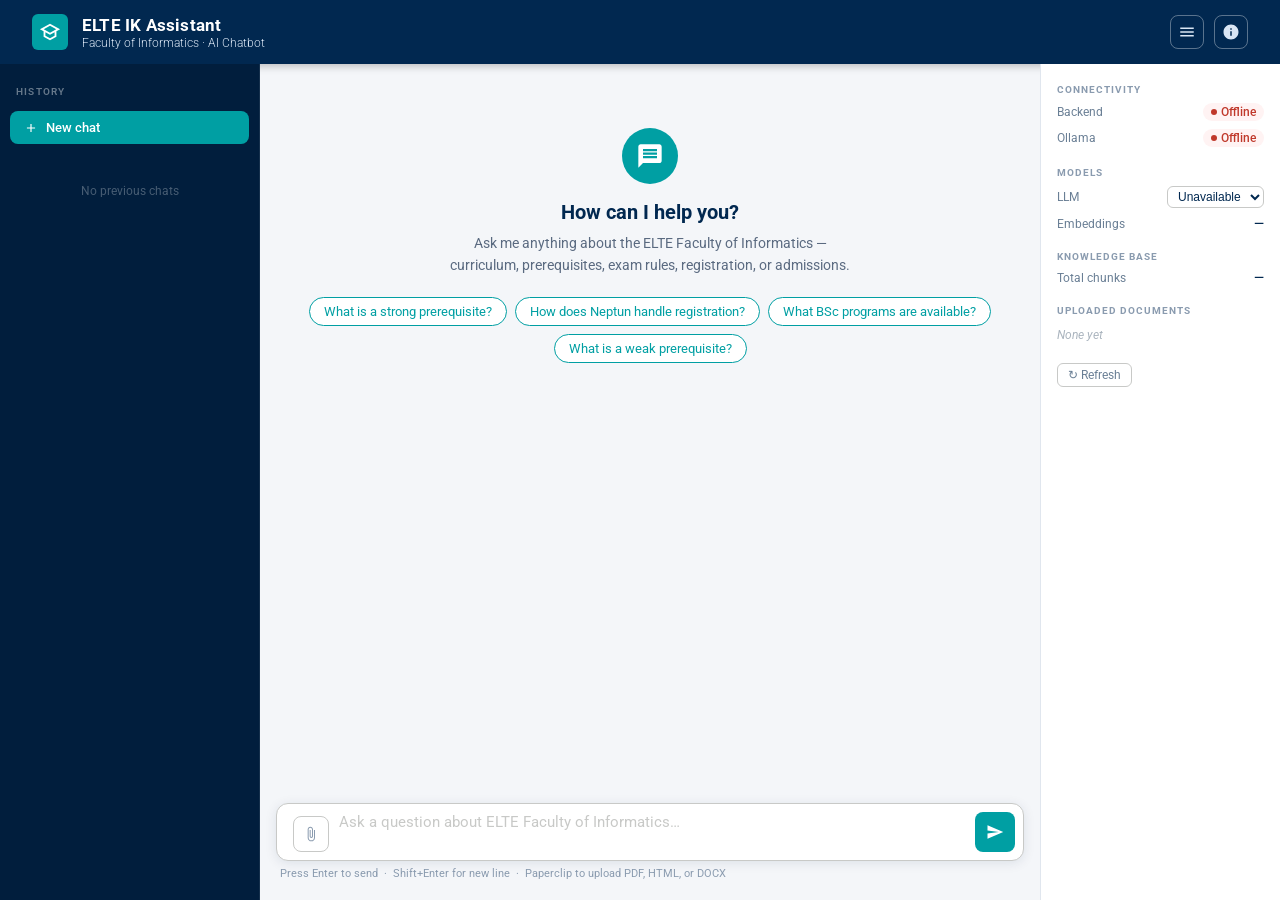
<file: app/static/index.html>
<!DOCTYPE html>
<html lang="en">
<head>
  <meta charset="UTF-8" />
  <meta name="viewport" content="width=device-width, initial-scale=1.0" />
  <title>ELTE IK Assistant</title>
  <link href="https://fonts.googleapis.com/css2?family=Roboto:wght@300;400;500;700&display=swap" rel="stylesheet" />
  <link rel="stylesheet" href="style.css" />
</head>
<body>

<!-- ── Header ── -->
<header>
  <div class="header-brand">
    <div class="header-logo">
      <svg viewBox="0 0 24 24"><path d="M12 3L1 9l4 2.18v6L12 21l7-3.82v-6L23 9 12 3zm6.82 6L12 12.72 5.18 9 12 5.28 18.82 9zM17 15.99l-5 2.73-5-2.73v-3.72L12 15l5-2.73v3.72z"/></svg>
    </div>
    <div>
      <div class="header-title">ELTE IK Assistant</div>
      <div class="header-subtitle">Faculty of Informatics · AI Chatbot</div>
    </div>
  </div>

  <div style="display:flex;align-items:center;gap:10px;">
    <button class="sidebar-toggle-btn" onclick="toggleSidebar()" title="Toggle history">
      <svg viewBox="0 0 24 24"><path d="M3 18h18v-2H3v2zm0-5h18v-2H3v2zm0-7v2h18V6H3z"/></svg>
    </button>
    <button class="sidebar-toggle-btn" onclick="toggleRightSidebar()" title="Toggle system info">
      <svg viewBox="0 0 24 24"><path d="M12 2C6.48 2 2 6.48 2 12s4.48 10 10 10 10-4.48 10-10S17.52 2 12 2zm1 15h-2v-6h2v6zm0-8h-2V7h2v2z"/></svg>
    </button>
  </div>
</header>

<!-- ── App body ── -->
<div class="app-body">

<!-- ── Sidebar ── -->
<aside class="sidebar" id="sidebar">
  <div class="sidebar-header">
    <span class="sidebar-label">History</span>
  </div>
  <button class="sidebar-new-btn" onclick="newChat()">
    <svg viewBox="0 0 24 24"><path d="M19 13h-6v6h-2v-6H5v-2h6V5h2v6h6v2z"/></svg>
    New chat
  </button>
  <div class="session-list" id="session-list">
    <div class="session-empty">No previous chats</div>
  </div>
</aside>

<!-- ── Chat ── -->
<main>
  <div id="messages">
    <div class="welcome" id="welcome">
      <div class="welcome-icon">
        <svg viewBox="0 0 24 24"><path d="M20 2H4c-1.1 0-2 .9-2 2v18l4-4h14c1.1 0 2-.9 2-2V4c0-1.1-.9-2-2-2zm-2 12H6v-2h12v2zm0-3H6V9h12v2zm0-3H6V6h12v2z"/></svg>
      </div>
      <h2>How can I help you?</h2>
      <p>Ask me anything about the ELTE Faculty of Informatics — curriculum, prerequisites, exam rules, registration, or admissions.</p>
      <div class="suggestion-chips">
        <button class="chip" onclick="sendSuggestion(this)">What is a strong prerequisite?</button>
        <button class="chip" onclick="sendSuggestion(this)">How does Neptun handle registration?</button>
        <button class="chip" onclick="sendSuggestion(this)">What BSc programs are available?</button>
        <button class="chip" onclick="sendSuggestion(this)">What is a weak prerequisite?</button>
      </div>
    </div>
  </div>

  <div class="input-bar">
    <div class="input-wrap">
      <input type="file" id="file-input" accept=".pdf,.html,.htm,.docx" hidden />
      <button id="upload-btn" onclick="document.getElementById('file-input').click()" title="Upload PDF or HTML">
        <svg viewBox="0 0 24 24"><path d="M16.5 6v11.5c0 2.21-1.79 4-4 4s-4-1.79-4-4V5c0-1.38 1.12-2.5 2.5-2.5s2.5 1.12 2.5 2.5v10.5c0 .55-.45 1-1 1s-1-.45-1-1V6H10v9.5c0 1.38 1.12 2.5 2.5 2.5s2.5-1.12 2.5-2.5V5c0-2.21-1.79-4-4-4S7 2.79 7 5v12.5c0 3.04 2.46 5.5 5.5 5.5s5.5-2.46 5.5-5.5V6h-1.5z"/></svg>
      </button>
      <textarea id="user-input" rows="1" placeholder="Ask a question about ELTE Faculty of Informatics…"></textarea>
      <button id="send-btn" onclick="sendMessage()" title="Send">
        <svg viewBox="0 0 24 24"><path d="M2.01 21L23 12 2.01 3 2 10l15 2-15 2z"/></svg>
      </button>
    </div>
    <div id="upload-toast"></div>
    <div class="input-hint">Press Enter to send &nbsp;·&nbsp; Shift+Enter for new line &nbsp;·&nbsp; Paperclip to upload PDF, HTML, or DOCX</div>
  </div>
</main>

<!-- ── Right sidebar ── -->
<aside class="right-sidebar" id="right-sidebar">

  <div class="info-section">
    <div class="info-section-title">Connectivity</div>
    <div class="info-row">
      <span class="info-row-label">Backend</span>
      <span class="info-badge online" id="info-backend"><span class="dot"></span>Checking…</span>
    </div>
    <div class="info-row">
      <span class="info-row-label">Ollama</span>
      <span class="info-badge online" id="info-ollama"><span class="dot"></span>Checking…</span>
    </div>
  </div>

  <div class="info-section">
    <div class="info-section-title">Models</div>
    <div class="info-row">
      <span class="info-row-label">LLM</span>
      <select id="model-select" style="font-size:12px;color:var(--text);background:var(--surface);border:1.5px solid var(--gray);border-radius:6px;padding:2px 6px;cursor:pointer;outline:none;max-width:130px;">
        <option value="">Loading…</option>
      </select>
    </div>
    <div class="info-row">
      <span class="info-row-label">Embeddings</span>
      <span class="info-value" id="info-embed">—</span>
    </div>
  </div>

  <div class="info-section">
    <div class="info-section-title">Knowledge Base</div>
    <div class="info-row">
      <span class="info-row-label">Total chunks</span>
      <span class="info-value" id="info-chunks">—</span>
    </div>
  </div>

  <div class="info-section">
    <div class="info-section-title">Uploaded Documents</div>
    <div id="info-uploads"><span class="info-empty">None yet</span></div>
  </div>

  <button class="info-refresh-btn" onclick="loadInfo()">↻ Refresh</button>

</aside>

</div><!-- /.app-body -->

<script src="script.js"></script>
</body>
</html>
</file>
<file: app/static/style.css>
/* ── Design tokens (from ELTE website) ── */
    :root {
      --navy:   #012850;
      --teal:   #009FA3;
      --gold:   #F8CD69;
      --gray:   #C8C9C7;
      --light:  #DAE6F4;
      --white:  #ffffff;
      --bg:     #f4f6f9;
      --radius: 8px;
      --shadow: 0 2px 12px rgba(1,40,80,0.10);
    }

    * { box-sizing: border-box; margin: 0; padding: 0; }

    body {
      font-family: 'Roboto', sans-serif;
      background: var(--bg);
      color: var(--navy);
      height: 100dvh;
      display: flex;
      flex-direction: column;
    }

    /* ── Header ── */
    header {
      background: var(--navy);
      padding: 0 32px;
      height: 64px;
      display: flex;
      align-items: center;
      justify-content: space-between;
      box-shadow: 0 2px 8px rgba(0,0,0,0.25);
      flex-shrink: 0;
    }

    .header-brand {
      display: flex;
      align-items: center;
      gap: 14px;
    }

    .header-logo {
      width: 36px;
      height: 36px;
      background: var(--teal);
      border-radius: 6px;
      display: flex;
      align-items: center;
      justify-content: center;
    }

    .header-logo svg { width: 22px; height: 22px; fill: white; }

    .header-title {
      color: var(--white);
      font-size: 17px;
      font-weight: 700;
      letter-spacing: 0.2px;
    }

    .header-subtitle {
      color: var(--light);
      font-size: 12px;
      font-weight: 300;
      margin-top: 1px;
    }

    /* ── Chat area ── */
    main {
      flex: 1;
      overflow: hidden;
      display: flex;
      flex-direction: column;
      max-width: 860px;
      width: 100%;
      margin: 0 auto;
      padding: 0 16px;
    }

    #messages {
      flex: 1;
      overflow-y: auto;
      padding: 24px 0 8px;
      display: flex;
      flex-direction: column;
      gap: 20px;
      scroll-behavior: smooth;
    }

    /* scrollbar */
    #messages::-webkit-scrollbar { width: 5px; }
    #messages::-webkit-scrollbar-thumb { background: var(--gray); border-radius: 4px; }

    /* ── Welcome message ── */
    .welcome {
      text-align: center;
      padding: 40px 20px 20px;
      color: #5a6a80;
    }

    .welcome-icon {
      width: 56px;
      height: 56px;
      background: var(--teal);
      border-radius: 50%;
      display: flex;
      align-items: center;
      justify-content: center;
      margin: 0 auto 16px;
    }

    .welcome-icon svg { width: 28px; height: 28px; fill: white; }

    .welcome h2 { font-size: 20px; font-weight: 700; color: var(--navy); margin-bottom: 8px; }
    .welcome p  { font-size: 14px; line-height: 1.6; max-width: 420px; margin: 0 auto; }

    .suggestion-chips {
      display: flex;
      flex-wrap: wrap;
      gap: 8px;
      justify-content: center;
      margin-top: 20px;
    }

    .chip {
      background: var(--white);
      border: 1.5px solid var(--teal);
      color: var(--teal);
      padding: 6px 14px;
      border-radius: 20px;
      font-size: 13px;
      cursor: pointer;
      transition: background 0.2s, color 0.2s;
      font-family: inherit;
    }
    .chip:hover { background: var(--teal); color: var(--white); }

    /* ── Message bubbles ── */
    .msg {
      display: flex;
      gap: 10px;
      align-items: flex-start;
      max-width: 78%;
    }

    .msg.user {
      align-self: flex-end;
      flex-direction: row-reverse;
    }

    .avatar {
      width: 32px;
      height: 32px;
      border-radius: 50%;
      flex-shrink: 0;
      display: flex;
      align-items: center;
      justify-content: center;
      font-size: 13px;
      font-weight: 700;
    }

    .msg.bot  .avatar { background: var(--navy);  color: var(--white); font-size: 11px; }
    .msg.user .avatar { background: var(--teal);  color: var(--white); }

    .bubble {
      padding: 12px 16px;
      border-radius: var(--radius);
      font-size: 14.5px;
      line-height: 1.65;
      box-shadow: var(--shadow);
    }

    .msg.user .bubble {
      background: var(--teal);
      color: var(--white);
      border-bottom-right-radius: 2px;
    }

    .msg.bot .bubble {
      background: var(--white);
      color: var(--navy);
      border-bottom-left-radius: 2px;
    }

    .msg.error .bubble {
      background: #fff3f3;
      color: #c0392b;
      border-left: 3px solid #f44336;
    }

    /* ── Response time ── */
    .response-time {
      font-size: 11px;
      color: #9aabbc;
      margin-top: 8px;
      display: flex;
      align-items: center;
      gap: 4px;
    }
    .response-time svg { width: 11px; height: 11px; fill: #9aabbc; }

    /* ── Sources ── */
    .sources {
      margin-top: 10px;
    }

    .sources-toggle {
      background: none;
      border: none;
      color: var(--teal);
      font-size: 12px;
      font-family: inherit;
      cursor: pointer;
      padding: 0;
      display: flex;
      align-items: center;
      gap: 4px;
    }

    .sources-toggle svg {
      width: 12px; height: 12px;
      transition: transform 0.2s;
    }
    .sources-toggle.open svg { transform: rotate(90deg); }

    .sources-list {
      display: none;
      flex-wrap: wrap;
      gap: 6px;
      margin-top: 6px;
    }
    .sources-list.visible { display: flex; }

    .source-tag {
      background: #fff8e1;
      border: 1px solid var(--gold);
      color: #7a5e00;
      padding: 3px 10px;
      border-radius: 12px;
      font-size: 11.5px;
    }

    /* ── Typing indicator ── */
    .typing .bubble {
      display: flex;
      align-items: center;
      gap: 5px;
      padding: 14px 18px;
    }

    .dot {
      width: 7px; height: 7px;
      background: var(--teal);
      border-radius: 50%;
      animation: bounce 1.2s infinite;
    }
    .dot:nth-child(2) { animation-delay: 0.2s; }
    .dot:nth-child(3) { animation-delay: 0.4s; }

    @keyframes bounce {
      0%, 60%, 100% { transform: translateY(0); }
      30%            { transform: translateY(-6px); }
    }

    /* ── Input bar ── */
    .input-bar {
      padding: 14px 0 20px;
      flex-shrink: 0;
    }

    .input-wrap {
      display: flex;
      gap: 10px;
      background: var(--white);
      border: 1.5px solid var(--gray);
      border-radius: 12px;
      padding: 8px 8px 8px 16px;
      box-shadow: var(--shadow);
      transition: border-color 0.2s;
    }
    .input-wrap:focus-within { border-color: var(--teal); }

    #user-input {
      flex: 1;
      border: none;
      outline: none;
      font-family: inherit;
      font-size: 14.5px;
      color: var(--navy);
      background: transparent;
      resize: none;
      max-height: 120px;
      line-height: 1.5;
    }

    #user-input::placeholder { color: var(--gray); }

    #send-btn {
      width: 40px;
      height: 40px;
      border-radius: 8px;
      background: var(--teal);
      border: none;
      cursor: pointer;
      display: flex;
      align-items: center;
      justify-content: center;
      flex-shrink: 0;
      transition: background 0.2s, transform 0.1s;
      align-self: flex-end;
    }
    #send-btn:hover:not(:disabled) { background: #007d80; }
    #send-btn:active:not(:disabled) { transform: scale(0.93); }
    #send-btn:disabled { background: var(--gray); cursor: not-allowed; }
    #send-btn svg { width: 18px; height: 18px; fill: white; }

    .input-hint {
      font-size: 11px;
      color: #8a9baf;
      margin-top: 6px;
      padding: 0 4px;
    }

    /* ── Model selector ── */
    .model-row {
      display: flex;
      align-items: center;
      gap: 8px;
      margin-top: 8px;
      padding: 0 4px;
    }
    .model-row label {
      font-size: 11px;
      color: #8a9baf;
      white-space: nowrap;
    }
    #model-select {
      font-size: 12px;
      color: var(--text);
      background: var(--surface);
      border: 1.5px solid var(--gray);
      border-radius: 6px;
      padding: 3px 8px;
      cursor: pointer;
      outline: none;
      transition: border-color .15s;
    }
    #model-select:focus { border-color: var(--teal); }
    #model-select:disabled { opacity: .5; cursor: default; }

    /* ── Upload button ── */
    #upload-btn {
      width: 36px;
      height: 36px;
      border-radius: 8px;
      background: transparent;
      border: 1.5px solid var(--gray);
      cursor: pointer;
      display: flex;
      align-items: center;
      justify-content: center;
      flex-shrink: 0;
      transition: border-color 0.2s, background 0.2s;
      align-self: flex-end;
      color: #8a9baf;
    }
    #upload-btn:hover:not(:disabled) { border-color: var(--teal); color: var(--teal); }
    #upload-btn:disabled { opacity: 0.4; cursor: not-allowed; }
    #upload-btn svg { width: 16px; height: 16px; fill: currentColor; }

    /* ── Upload toast ── */
    #upload-toast {
      display: none;
      align-items: center;
      gap: 8px;
      margin-top: 6px;
      padding: 7px 12px;
      border-radius: 8px;
      font-size: 12.5px;
      font-weight: 500;
    }
    #upload-toast.indexing  { background: #e8f4fd; color: #1565c0; border: 1px solid #90caf9; display: flex; }
    #upload-toast.success   { background: #e8f5e9; color: #2e7d32; border: 1px solid #a5d6a7; display: flex; }
    #upload-toast.duplicate { background: #fff8e1; color: #7a5e00; border: 1px solid var(--gold); display: flex; }
    #upload-toast.error     { background: #fff3f3; color: #c0392b; border: 1px solid #f44336; display: flex; }

    /* ── Right sidebar ── */
    .right-sidebar {
      width: 240px;
      min-width: 240px;
      background: var(--white);
      border-left: 1px solid #e0e6ee;
      display: flex;
      flex-direction: column;
      overflow-y: auto;
      padding: 20px 16px;
      gap: 20px;
      transition: width 0.25s ease, min-width 0.25s ease;
      flex-shrink: 0;
    }
    .right-sidebar.collapsed { width: 0; min-width: 0; padding: 0; overflow: hidden; }
    .right-sidebar::-webkit-scrollbar { width: 4px; }
    .right-sidebar::-webkit-scrollbar-thumb { background: var(--gray); border-radius: 4px; }

    .info-section { display: flex; flex-direction: column; gap: 8px; }

    .info-section-title {
      font-size: 10px;
      font-weight: 700;
      letter-spacing: 1px;
      text-transform: uppercase;
      color: #8a9baf;
    }

    .info-row {
      display: flex;
      align-items: center;
      justify-content: space-between;
      font-size: 12.5px;
      color: var(--navy);
      gap: 8px;
    }
    .info-row-label { color: #6a7f95; font-size: 12px; }
    .info-value { font-weight: 500; text-align: right; word-break: break-all; }

    .info-badge {
      display: inline-flex;
      align-items: center;
      gap: 4px;
      font-size: 11.5px;
      font-weight: 500;
      padding: 2px 8px;
      border-radius: 10px;
    }
    .info-badge.online  { background: #e8f5e9; color: #2e7d32; }
    .info-badge.offline { background: #fff3f3; color: #c0392b; }
    .info-badge .dot { width: 6px; height: 6px; border-radius: 50%; background: currentColor; }

    .uploaded-file-item {
      display: flex;
      align-items: flex-start;
      gap: 6px;
      padding: 7px 9px;
      background: #f4f6f9;
      border-radius: 6px;
      font-size: 12px;
      color: var(--navy);
      word-break: break-word;
    }
    .uploaded-file-item svg { width: 13px; height: 13px; fill: var(--teal); flex-shrink: 0; margin-top: 1px; }
    .uploaded-file-chunks { font-size: 11px; color: #8a9baf; margin-top: 2px; }

    .info-empty { font-size: 12px; color: #aab4be; font-style: italic; }

    .info-refresh-btn {
      background: none;
      border: 1px solid var(--gray);
      border-radius: 6px;
      padding: 4px 10px;
      font-size: 11.5px;
      font-family: inherit;
      color: #6a7f95;
      cursor: pointer;
      align-self: flex-start;
      transition: border-color 0.2s, color 0.2s;
    }
    .info-refresh-btn:hover { border-color: var(--teal); color: var(--teal); }

    /* ── Sidebar toggle (header) ── */
    .sidebar-toggle-btn {
      background: transparent;
      border: 1.5px solid rgba(255,255,255,0.35);
      color: var(--light);
      width: 34px;
      height: 34px;
      border-radius: 8px;
      cursor: pointer;
      display: flex;
      align-items: center;
      justify-content: center;
      transition: background 0.2s;
      flex-shrink: 0;
    }
    .sidebar-toggle-btn:hover { background: rgba(255,255,255,0.12); }
    .sidebar-toggle-btn svg { width: 18px; height: 18px; fill: var(--light); }

    /* ── App body (sidebar + chat) ── */
    .app-body {
      flex: 1;
      display: flex;
      overflow: hidden;
    }

    /* ── Sidebar ── */
    .sidebar {
      width: 260px;
      min-width: 260px;
      background: #011e3d;
      display: flex;
      flex-direction: column;
      overflow: hidden;
      border-right: 1px solid rgba(255,255,255,0.08);
      transition: width 0.25s ease, min-width 0.25s ease;
    }
    .sidebar.collapsed { width: 0; min-width: 0; }

    .sidebar-header {
      padding: 16px 16px 8px;
      flex-shrink: 0;
    }
    .sidebar-label {
      color: rgba(255,255,255,0.4);
      font-size: 10px;
      font-weight: 600;
      letter-spacing: 1.2px;
      text-transform: uppercase;
    }

    .sidebar-new-btn {
      margin: 4px 10px 10px;
      padding: 9px 14px;
      background: var(--teal);
      border: none;
      border-radius: 8px;
      color: white;
      font-family: inherit;
      font-size: 13px;
      font-weight: 500;
      cursor: pointer;
      display: flex;
      align-items: center;
      gap: 8px;
      flex-shrink: 0;
      transition: background 0.2s;
      white-space: nowrap;
      width: calc(100% - 20px);
    }
    .sidebar-new-btn:hover { background: #007d80; }
    .sidebar-new-btn svg { width: 14px; height: 14px; fill: white; flex-shrink: 0; }

    .session-list {
      flex: 1;
      overflow-y: auto;
      padding: 2px 8px 16px;
    }
    .session-list::-webkit-scrollbar { width: 4px; }
    .session-list::-webkit-scrollbar-thumb { background: rgba(255,255,255,0.15); border-radius: 4px; }

    .session-item {
      padding: 9px 11px;
      border-radius: 7px;
      cursor: pointer;
      margin-bottom: 2px;
      transition: background 0.15s;
      display: flex;
      align-items: center;
      gap: 6px;
    }
    .session-item:hover   { background: rgba(255,255,255,0.08); }
    .session-item.active  { background: rgba(0,159,163,0.22); }

    .session-item-body {
      flex: 1;
      min-width: 0;
    }

    .session-delete-btn {
      flex-shrink: 0;
      width: 24px;
      height: 24px;
      background: transparent;
      border: none;
      border-radius: 5px;
      cursor: pointer;
      display: flex;
      align-items: center;
      justify-content: center;
      opacity: 0;
      transition: opacity 0.15s, background 0.15s;
      padding: 3px;
    }
    .session-delete-btn svg { width: 14px; height: 14px; fill: rgba(255,255,255,0.55); }
    .session-item:hover .session-delete-btn { opacity: 1; }
    .session-delete-btn:hover { background: rgba(255,80,80,0.25); }
    .session-delete-btn:hover svg { fill: #ff6b6b; }

    .session-item-title {
      color: rgba(255,255,255,0.82);
      font-size: 13px;
      overflow: hidden;
      text-overflow: ellipsis;
      white-space: nowrap;
    }
    .session-item.active .session-item-title { color: #ffffff; }

    .session-item-date {
      color: rgba(255,255,255,0.32);
      font-size: 11px;
      margin-top: 2px;
    }

    .session-empty {
      color: rgba(255,255,255,0.28);
      font-size: 12px;
      text-align: center;
      padding: 28px 12px;
    }
</file>
